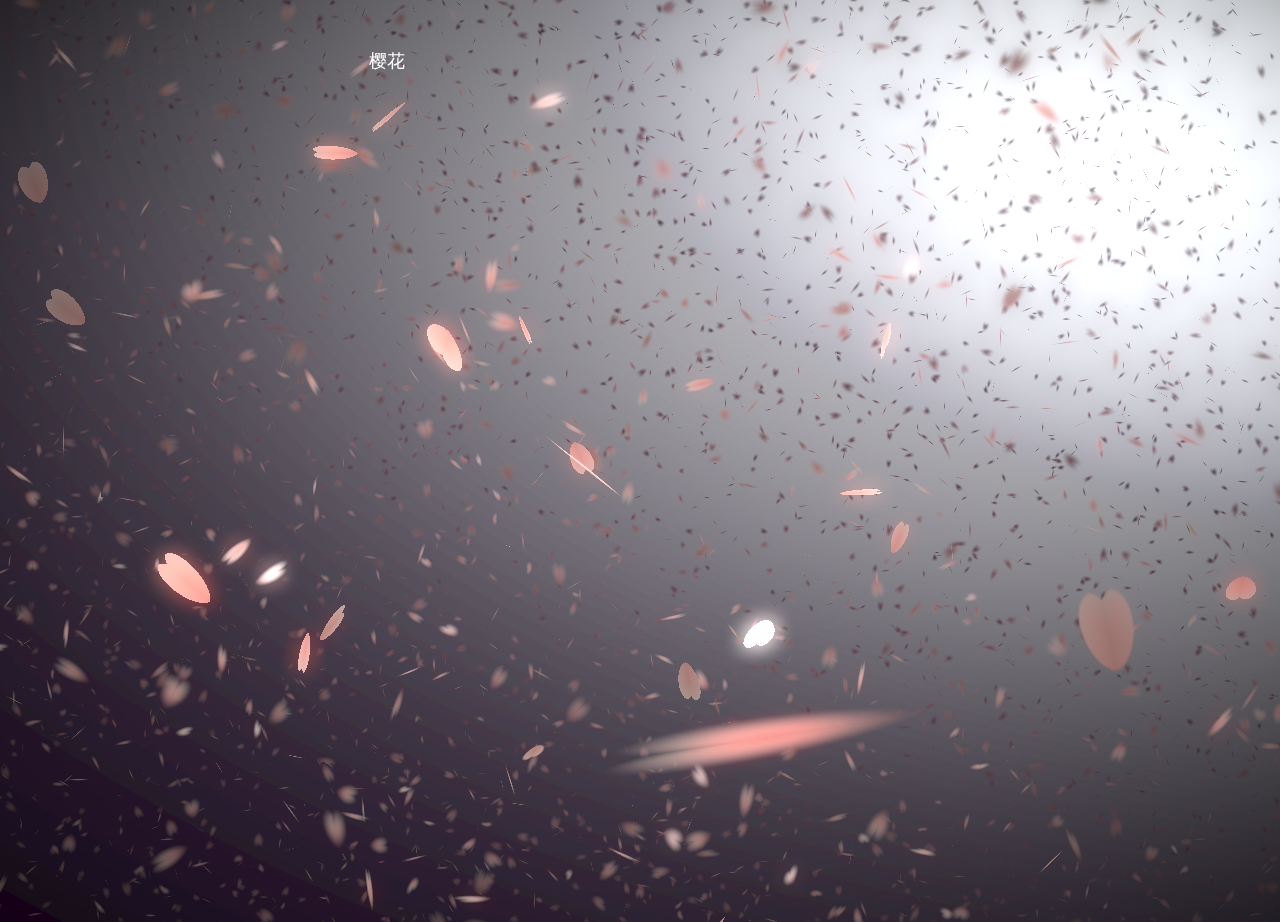
<file: 1.html>
<!DOCTYPE html>
<html>
<head>
<meta http-equiv="Content-Type" content="text/html; charset=utf-8" />
<title>Bee—动态樱花散落背景</title>
<meta name="description" content="Change OR Die" />
<link rel="shortcut icon" href="images/frontpage.ico">

<!-- <link rel="stylesheet" href="css/quantou.css"> -->
</head>

<body>

<style type="text/css">
*{margin:0;padding:0;}
body{overflow: hidden;}
#box{position: absolute;background: transparent;top: 0;left: 0;right: 0;}
#textPer{color:#fff;position: absolute;top: 3%;left: 15%;font-size: 1.15rem;}
#textDiv{display:none;}
</style>


<div id="box">
	<audio loop autoplay>
	  <source src="http://wl.baidu190.com/1455011239/fa7c87fbc09ee48f56a154d5b76a1236.mp3" type="audio/mpeg">
	  <!--<source src="http://sc.111ttt.com/up/mp3/95397/7EA1A364E5E90D02D483FB1F9969FAE1.mp3" type="audio/mpeg">-->
	</audio>
	 <!--<object height="0" width="0" data="http://www.baidu190.com/song/37751"></object>-->
	<pre id="textPer"></pre>

	<div id="textDiv">
		樱花樱花  我想你
		
		这样的早晨 睁开双眼 神灵在等我

				她悄悄地告诉我 我的生命 已经到了终点

		为什么，只有我一个人启程？

				声音没有传达到命运的涟漪

		最亲爱最重要的人啊

				你们会幸福吗？那是我最担心的

		如果我不在了

				请只在最初的夜里为我哭泣

				将我和你共同度过的岁月

				一边回忆  一边送我踏上旅程……

		能与你相遇我很幸福

				仰望早晨的天空  请保持你的微笑

				我一定会化作阳光

				守护着你们
	</div>
</div>
<script>

var index=0;
var word = document.getElementById("textDiv").innerHTML;
function type(){

	document.getElementById("textPer").innerText = word.substring(0,index++);

}
setInterval(type, 200);

window.onload=function(){
	var Width = document.body.clientWidth;//获取body宽度
	var Height = document.documentElement.clientHeight;//获取页面可见高度
	//alert(Width);
	//alert(Height);
	//下面两行最后的"px"必须加上
	document.getElementById("box").style.width = Width + "px";
	document.getElementById("box").style.height = Height + "px";
}
</script>


<canvas id="sakura"></canvas>


<!-- sakura shader -->
<script id="sakura_point_vsh" type="x-shader/x_vertex">
uniform mat4 uProjection;
uniform mat4 uModelview;
uniform vec3 uResolution;
uniform vec3 uOffset;
uniform vec3 uDOF;  //x:focus distance（焦点距离）, y:focus radius（聚焦半径）, z:max radius（最大半径）
uniform vec3 uFade; //x:start distance（开始位置）, y:half distance（中间位置）, z:near fade start（快要到结束位置的时候颜色渐退）

attribute vec3 aPosition;
attribute vec3 aEuler;
attribute vec2 aMisc; //x:size, y:fade

varying vec3 pposition;
varying float psize;
varying float palpha;
varying float pdist;

//varying mat3 rotMat;
varying vec3 normX;
varying vec3 normY;
varying vec3 normZ;
varying vec3 normal;

varying float diffuse;
varying float specular;
varying float rstop;
varying float distancefade;

void main(void) {
    // Projection is based on vertical angle //垂直投影
    vec4 pos = uModelview * vec4(aPosition + uOffset, 1.0);
    gl_Position = uProjection * pos;
    gl_PointSize = aMisc.x * uProjection[1][1] / -pos.z * uResolution.y * 0.5;

    pposition = pos.xyz;
    psize = aMisc.x;
    pdist = length(pos.xyz);
    palpha = smoothstep(0.0, 1.0, (pdist - 0.1) / uFade.z);

    vec3 elrsn = sin(aEuler);
    vec3 elrcs = cos(aEuler);
    mat3 rotx = mat3(
        1.0, 0.0, 0.0,
        0.0, elrcs.x, elrsn.x,
        0.0, -elrsn.x, elrcs.x
    );
    mat3 roty = mat3(
        elrcs.y, 0.0, -elrsn.y,
        0.0, 1.0, 0.0,
        elrsn.y, 0.0, elrcs.y
    );
    mat3 rotz = mat3(
        elrcs.z, elrsn.z, 0.0, 
        -elrsn.z, elrcs.z, 0.0,
        0.0, 0.0, 1.0
    );
    mat3 rotmat = rotx * roty * rotz;
    normal = rotmat[2];

    mat3 trrotm = mat3(
        rotmat[0][0], rotmat[1][0], rotmat[2][0],
        rotmat[0][1], rotmat[1][1], rotmat[2][1],
        rotmat[0][2], rotmat[1][2], rotmat[2][2]
    );
    normX = trrotm[0];
    normY = trrotm[1];
    normZ = trrotm[2];

    const vec3 lit = vec3(0.6917144638660746, 0.6917144638660746, -0.20751433915982237);

    float tmpdfs = dot(lit, normal);
    if(tmpdfs < 0.0) {
        normal = -normal;
        tmpdfs = dot(lit, normal);
    }
    diffuse = 0.4 + tmpdfs;

    vec3 eyev = normalize(-pos.xyz);
    if(dot(eyev, normal) > 0.0) {
        vec3 hv = normalize(eyev + lit);
        specular = pow(max(dot(hv, normal), 0.0), 20.0);
    }
    else {
        specular = 0.0;
    }

    rstop = clamp((abs(pdist - uDOF.x) - uDOF.y) / uDOF.z, 0.0, 1.0);
    rstop = pow(rstop, 0.5);
    //-0.69315 = ln(0.5)
    distancefade = min(1.0, exp((uFade.x - pdist) * 0.69315 / uFade.y));
}
</script>
<script id="sakura_point_fsh" type="x-shader/x_fragment">
#ifdef GL_ES
//precision mediump float;
precision highp float;
#endif

uniform vec3 uDOF;  //x:focus distance, y:focus radius, z:max radius
uniform vec3 uFade; //x:start distance, y:half distance, z:near fade start

const vec3 fadeCol = vec3(0.08, 0.03, 0.06);

varying vec3 pposition;
varying float psize;
varying float palpha;
varying float pdist;

//varying mat3 rotMat;
varying vec3 normX;
varying vec3 normY;
varying vec3 normZ;
varying vec3 normal;

varying float diffuse;
varying float specular;
varying float rstop;
varying float distancefade;

float ellipse(vec2 p, vec2 o, vec2 r) {
    vec2 lp = (p - o) / r;
    return length(lp) - 1.0;
}

void main(void) {
    vec3 p = vec3(gl_PointCoord - vec2(0.5, 0.5), 0.0) * 2.0;
    vec3 d = vec3(0.0, 0.0, -1.0);
    float nd = normZ.z; //dot(-normZ, d);
    if(abs(nd) < 0.0001) discard;

    float np = dot(normZ, p);
    vec3 tp = p + d * np / nd;
    vec2 coord = vec2(dot(normX, tp), dot(normY, tp));

    //angle = 15 degree
    const float flwrsn = 0.258819045102521;
    const float flwrcs = 0.965925826289068;
    mat2 flwrm = mat2(flwrcs, -flwrsn, flwrsn, flwrcs);
    vec2 flwrp = vec2(abs(coord.x), coord.y) * flwrm;

    float r;
    if(flwrp.x < 0.0) {
        r = ellipse(flwrp, vec2(0.065, 0.024) * 0.5, vec2(0.36, 0.96) * 0.5);
    }
    else {
        r = ellipse(flwrp, vec2(0.065, 0.024) * 0.5, vec2(0.58, 0.96) * 0.5);
    }

    if(r > rstop) discard;

    vec3 col = mix(vec3(1.0, 0.8, 0.75), vec3(1.0, 0.9, 0.87), r);
    float grady = mix(0.0, 1.0, pow(coord.y * 0.5 + 0.5, 0.35));
    col *= vec3(1.0, grady, grady);
    col *= mix(0.8, 1.0, pow(abs(coord.x), 0.3));
    col = col * diffuse + specular;

    col = mix(fadeCol, col, distancefade);

    float alpha = (rstop > 0.001)? (0.5 - r / (rstop * 2.0)) : 1.0;
    alpha = smoothstep(0.0, 1.0, alpha) * palpha;

    gl_FragColor = vec4(col * 0.5, alpha);
}
</script>
effects
<script id="fx_common_vsh" type="x-shader/x_vertex">
uniform vec3 uResolution;
attribute vec2 aPosition;

varying vec2 texCoord;
varying vec2 screenCoord;

void main(void) {
    gl_Position = vec4(aPosition, 0.0, 1.0);
    texCoord = aPosition.xy * 0.5 + vec2(0.5, 0.5);
    screenCoord = aPosition.xy * vec2(uResolution.z, 1.0);
}
</script>
<script id="bg_fsh" type="x-shader/x_fragment">
#ifdef GL_ES
//precision mediump float;
precision highp float;
#endif

uniform vec2 uTimes;

varying vec2 texCoord;
varying vec2 screenCoord;

void main(void) {
    vec3 col;
    float c;
    vec2 tmpv = texCoord * vec2(0.8, 1.0) - vec2(0.95, 1.0);
    c = exp(-pow(length(tmpv) * 1.8, 2.0));
    col = mix(vec3(0.02, 0.0, 0.03), vec3(0.96, 0.98, 1.0) * 1.5, c);
    gl_FragColor = vec4(col * 0.5, 1.0);
}
</script>
<script id="fx_brightbuf_fsh" type="x-shader/x_fragment">
#ifdef GL_ES
//precision mediump float;
precision highp float;
#endif
uniform sampler2D uSrc;
uniform vec2 uDelta;

varying vec2 texCoord;
varying vec2 screenCoord;

void main(void) {
    vec4 col = texture2D(uSrc, texCoord);
    gl_FragColor = vec4(col.rgb * 2.0 - vec3(0.5), 1.0);
}
</script>
<script id="fx_dirblur_r4_fsh" type="x-shader/x_fragment">
#ifdef GL_ES
//precision mediump float;
precision highp float;
#endif
uniform sampler2D uSrc;
uniform vec2 uDelta;
uniform vec4 uBlurDir; //dir(x, y), stride(z, w)

varying vec2 texCoord;
varying vec2 screenCoord;

void main(void) {
    vec4 col = texture2D(uSrc, texCoord);
    col = col + texture2D(uSrc, texCoord + uBlurDir.xy * uDelta);
    col = col + texture2D(uSrc, texCoord - uBlurDir.xy * uDelta);
    col = col + texture2D(uSrc, texCoord + (uBlurDir.xy + uBlurDir.zw) * uDelta);
    col = col + texture2D(uSrc, texCoord - (uBlurDir.xy + uBlurDir.zw) * uDelta);
    gl_FragColor = col / 5.0;
}
</script>
effect fragment shader template
<script id="fx_common_fsh" type="x-shader/x_fragment">
#ifdef GL_ES
//precision mediump float;
precision highp float;
#endif
uniform sampler2D uSrc;
uniform vec2 uDelta;

varying vec2 texCoord;
varying vec2 screenCoord;

void main(void) {
    gl_FragColor = texture2D(uSrc, texCoord);
}
</script>
post processing
<script id="pp_final_vsh" type="x-shader/x_vertex">
uniform vec3 uResolution;
attribute vec2 aPosition;
varying vec2 texCoord;
varying vec2 screenCoord;
void main(void) {
    gl_Position = vec4(aPosition, 0.0, 1.0);
    texCoord = aPosition.xy * 0.5 + vec2(0.5, 0.5);
    screenCoord = aPosition.xy * vec2(uResolution.z, 1.0);
}
</script>
<script id="pp_final_fsh" type="x-shader/x_fragment">
#ifdef GL_ES
//precision mediump float;
precision highp float;
#endif
uniform sampler2D uSrc;
uniform sampler2D uBloom;
uniform vec2 uDelta;
varying vec2 texCoord;
varying vec2 screenCoord;
void main(void) {
    vec4 srccol = texture2D(uSrc, texCoord) * 2.0;
    vec4 bloomcol = texture2D(uBloom, texCoord);
    vec4 col;
    col = srccol + bloomcol * (vec4(1.0) + srccol);
    col *= smoothstep(1.0, 0.0, pow(length((texCoord - vec2(0.5)) * 2.0), 1.2) * 0.5);
    col = pow(col, vec4(0.45454545454545)); //(1.0 / 2.2)

    gl_FragColor = vec4(col.rgb, 1.0);
    gl_FragColor.a = 1.0;
}
</script>
<script>
	// 通用公式

var Vector3 = {};
var Matrix44 = {};
Vector3.create = function(x, y, z) {
    return {'x':x, 'y':y, 'z':z};
};
Vector3.dot = function (v0, v1) {
    return v0.x * v1.x + v0.y * v1.y + v0.z * v1.z;
};
Vector3.cross = function (v, v0, v1) {
    v.x = v0.y * v1.z - v0.z * v1.y;
    v.y = v0.z * v1.x - v0.x * v1.z;
    v.z = v0.x * v1.y - v0.y * v1.x;
};
Vector3.normalize = function (v) {
    var l = v.x * v.x + v.y * v.y + v.z * v.z;
    if(l > 0.00001) {
        l = 1.0 / Math.sqrt(l);
        v.x *= l;
        v.y *= l;
        v.z *= l;
    }
};
Vector3.arrayForm = function(v) {
    if(v.array) {
        v.array[0] = v.x;
        v.array[1] = v.y;
        v.array[2] = v.z;
    }
    else {
        v.array = new Float32Array([v.x, v.y, v.z]);
    }
    return v.array;
};
Matrix44.createIdentity = function () {
    return new Float32Array([1.0, 0.0, 0.0, 0.0, 0.0, 1.0, 0.0, 0.0, 0.0, 0.0, 1.0, 0.0, 0.0, 0.0, 0.0, 1.0]);
};
Matrix44.loadProjection = function (m, aspect, vdeg, near, far) {
    var h = near * Math.tan(vdeg * Math.PI / 180.0 * 0.5) * 2.0;
    var w = h * aspect;
    
    m[0] = 2.0 * near / w;
    m[1] = 0.0;
    m[2] = 0.0;
    m[3] = 0.0;
    
    m[4] = 0.0;
    m[5] = 2.0 * near / h;
    m[6] = 0.0;
    m[7] = 0.0;
    
    m[8] = 0.0;
    m[9] = 0.0;
    m[10] = -(far + near) / (far - near);
    m[11] = -1.0;
    
    m[12] = 0.0;
    m[13] = 0.0;
    m[14] = -2.0 * far * near / (far - near);
    m[15] = 0.0;
};
Matrix44.loadLookAt = function (m, vpos, vlook, vup) {
    var frontv = Vector3.create(vpos.x - vlook.x, vpos.y - vlook.y, vpos.z - vlook.z);
    Vector3.normalize(frontv);
    var sidev = Vector3.create(1.0, 0.0, 0.0);
    Vector3.cross(sidev, vup, frontv);
    Vector3.normalize(sidev);
    var topv = Vector3.create(1.0, 0.0, 0.0);
    Vector3.cross(topv, frontv, sidev);
    Vector3.normalize(topv);
    
    m[0] = sidev.x;
    m[1] = topv.x;
    m[2] = frontv.x;
    m[3] = 0.0;
    
    m[4] = sidev.y;
    m[5] = topv.y;
    m[6] = frontv.y;
    m[7] = 0.0;
    
    m[8] = sidev.z;
    m[9] = topv.z;
    m[10] = frontv.z;
    m[11] = 0.0;
    
    m[12] = -(vpos.x * m[0] + vpos.y * m[4] + vpos.z * m[8]);
    m[13] = -(vpos.x * m[1] + vpos.y * m[5] + vpos.z * m[9]);
    m[14] = -(vpos.x * m[2] + vpos.y * m[6] + vpos.z * m[10]);
    m[15] = 1.0;
};

//
var timeInfo = {
    'start':0, 'prev':0, // Date
    'delta':0, 'elapsed':0 // Number(sec)
};

//
var gl;
var renderSpec = {
    'width':0,
    'height':0,
    'aspect':1,
    'array':new Float32Array(3),
    'halfWidth':0,
    'halfHeight':0,
    'halfArray':new Float32Array(3)
    // and some render targets. see setViewport()
};
renderSpec.setSize = function(w, h) {
    renderSpec.width = w;
    renderSpec.height = h;
    renderSpec.aspect = renderSpec.width / renderSpec.height;
    renderSpec.array[0] = renderSpec.width;
    renderSpec.array[1] = renderSpec.height;
    renderSpec.array[2] = renderSpec.aspect;
    
    renderSpec.halfWidth = Math.floor(w / 2);
    renderSpec.halfHeight = Math.floor(h / 2);
    renderSpec.halfArray[0] = renderSpec.halfWidth;
    renderSpec.halfArray[1] = renderSpec.halfHeight;
    renderSpec.halfArray[2] = renderSpec.halfWidth / renderSpec.halfHeight;
};

function deleteRenderTarget(rt) {
    gl.deleteFramebuffer(rt.frameBuffer);
    gl.deleteRenderbuffer(rt.renderBuffer);
    gl.deleteTexture(rt.texture);
}

function createRenderTarget(w, h) {
    var ret = {
        'width':w,
        'height':h,
        'sizeArray':new Float32Array([w, h, w / h]),
        'dtxArray':new Float32Array([1.0 / w, 1.0 / h])
    };
    ret.frameBuffer = gl.createFramebuffer();
    ret.renderBuffer = gl.createRenderbuffer();
    ret.texture = gl.createTexture();
    
    gl.bindTexture(gl.TEXTURE_2D, ret.texture);
    gl.texImage2D(gl.TEXTURE_2D, 0, gl.RGBA, w, h, 0, gl.RGBA, gl.UNSIGNED_BYTE, null);
    gl.texParameteri(gl.TEXTURE_2D, gl.TEXTURE_WRAP_S, gl.CLAMP_TO_EDGE);
    gl.texParameteri(gl.TEXTURE_2D, gl.TEXTURE_WRAP_T, gl.CLAMP_TO_EDGE);
    gl.texParameteri(gl.TEXTURE_2D, gl.TEXTURE_MAG_FILTER, gl.LINEAR);
    gl.texParameteri(gl.TEXTURE_2D, gl.TEXTURE_MIN_FILTER, gl.LINEAR);
    
    gl.bindFramebuffer(gl.FRAMEBUFFER, ret.frameBuffer);
    gl.framebufferTexture2D(gl.FRAMEBUFFER, gl.COLOR_ATTACHMENT0, gl.TEXTURE_2D, ret.texture, 0);
    
    gl.bindRenderbuffer(gl.RENDERBUFFER, ret.renderBuffer);
    gl.renderbufferStorage(gl.RENDERBUFFER, gl.DEPTH_COMPONENT16, w, h);
    gl.framebufferRenderbuffer(gl.FRAMEBUFFER, gl.DEPTH_ATTACHMENT, gl.RENDERBUFFER, ret.renderBuffer);
    
    gl.bindTexture(gl.TEXTURE_2D, null);
    gl.bindRenderbuffer(gl.RENDERBUFFER, null);
    gl.bindFramebuffer(gl.FRAMEBUFFER, null);
    
    return ret;
}

function compileShader(shtype, shsrc) {
	var retsh = gl.createShader(shtype);
	
	gl.shaderSource(retsh, shsrc);
	gl.compileShader(retsh);
	
	if(!gl.getShaderParameter(retsh, gl.COMPILE_STATUS)) {
		var errlog = gl.getShaderInfoLog(retsh);
		gl.deleteShader(retsh);
		console.error(errlog);
		return null;
	}
	return retsh;
}

function createShader(vtxsrc, frgsrc, uniformlist, attrlist) {
    var vsh = compileShader(gl.VERTEX_SHADER, vtxsrc);
    var fsh = compileShader(gl.FRAGMENT_SHADER, frgsrc);
    
    if(vsh == null || fsh == null) {
        return null;
    }
    
    var prog = gl.createProgram();
    gl.attachShader(prog, vsh);
    gl.attachShader(prog, fsh);
    
    gl.deleteShader(vsh);
    gl.deleteShader(fsh);
    
    gl.linkProgram(prog);
    if (!gl.getProgramParameter(prog, gl.LINK_STATUS)) {
        var errlog = gl.getProgramInfoLog(prog);
        console.error(errlog);
        return null;
    }
    
    if(uniformlist) {
        prog.uniforms = {};
        for(var i = 0; i < uniformlist.length; i++) {
            prog.uniforms[uniformlist[i]] = gl.getUniformLocation(prog, uniformlist[i]);
        }
    }
    
    if(attrlist) {
        prog.attributes = {};
        for(var i = 0; i < attrlist.length; i++) {
            var attr = attrlist[i];
            prog.attributes[attr] = gl.getAttribLocation(prog, attr);
        }
    }
    
    return prog;
}

function useShader(prog) {
    gl.useProgram(prog);
    for(var attr in prog.attributes) {
        gl.enableVertexAttribArray(prog.attributes[attr]);;
    }
}

function unuseShader(prog) {
    for(var attr in prog.attributes) {
        gl.disableVertexAttribArray(prog.attributes[attr]);;
    }
    gl.useProgram(null);
}

/////
var projection = {
    'angle':60,
    'nearfar':new Float32Array([0.1, 100.0]),
    'matrix':Matrix44.createIdentity()
};
var camera = {
    'position':Vector3.create(0, 0, 100),
    'lookat':Vector3.create(0, 0, 0),
    'up':Vector3.create(0, 1, 0),
    'dof':Vector3.create(10.0, 4.0, 8.0),
    'matrix':Matrix44.createIdentity()
};

var pointFlower = {};
var meshFlower = {};
var sceneStandBy = false;

var BlossomParticle = function () {
    this.velocity = new Array(3);
    this.rotation = new Array(3);
    this.position = new Array(3);
    this.euler = new Array(3);
    this.size = 1.0;
    this.alpha = 1.0;
    this.zkey = 0.0;
};

BlossomParticle.prototype.setVelocity = function (vx, vy, vz) {
    this.velocity[0] = vx;
    this.velocity[1] = vy;
    this.velocity[2] = vz;
};

BlossomParticle.prototype.setRotation = function (rx, ry, rz) {
    this.rotation[0] = rx;
    this.rotation[1] = ry;
    this.rotation[2] = rz;
};

BlossomParticle.prototype.setPosition = function (nx, ny, nz) {
    this.position[0] = nx;
    this.position[1] = ny;
    this.position[2] = nz;
};

BlossomParticle.prototype.setEulerAngles = function (rx, ry, rz) {
    this.euler[0] = rx;
    this.euler[1] = ry;
    this.euler[2] = rz;
};

BlossomParticle.prototype.setSize = function (s) {
    this.size = s;
};

BlossomParticle.prototype.update = function (dt, et) {
    this.position[0] += this.velocity[0] * dt;
    this.position[1] += this.velocity[1] * dt;
    this.position[2] += this.velocity[2] * dt;
    
    this.euler[0] += this.rotation[0] * dt;
    this.euler[1] += this.rotation[1] * dt;
    this.euler[2] += this.rotation[2] * dt;
};

function createPointFlowers() {
    // get point sizes（得到point的大小）
    var prm = gl.getParameter(gl.ALIASED_POINT_SIZE_RANGE);
    renderSpec.pointSize = {'min':prm[0], 'max':prm[1]};
    
    var vtxsrc = document.getElementById("sakura_point_vsh").textContent;
    var frgsrc = document.getElementById("sakura_point_fsh").textContent;
    
    pointFlower.program = createShader(
        vtxsrc, frgsrc,
        ['uProjection', 'uModelview', 'uResolution', 'uOffset', 'uDOF', 'uFade'],
        ['aPosition', 'aEuler', 'aMisc']
    );
    
    useShader(pointFlower.program);
    pointFlower.offset = new Float32Array([0.0, 0.0, 0.0]);
    pointFlower.fader = Vector3.create(0.0, 10.0, 0.0);
    
    // paramerters: velocity[3], rotate[3]
    pointFlower.numFlowers = 1600;
    pointFlower.particles = new Array(pointFlower.numFlowers);
    // vertex attributes {position[3], euler_xyz[3], size[1]}
    pointFlower.dataArray = new Float32Array(pointFlower.numFlowers * (3 + 3 + 2));
    pointFlower.positionArrayOffset = 0;
    pointFlower.eulerArrayOffset = pointFlower.numFlowers * 3;
    pointFlower.miscArrayOffset = pointFlower.numFlowers * 6;
    
    pointFlower.buffer = gl.createBuffer();
    gl.bindBuffer(gl.ARRAY_BUFFER, pointFlower.buffer);
    gl.bufferData(gl.ARRAY_BUFFER, pointFlower.dataArray, gl.DYNAMIC_DRAW);
    gl.bindBuffer(gl.ARRAY_BUFFER, null);
    
    unuseShader(pointFlower.program);
    
    for(var i = 0; i < pointFlower.numFlowers; i++) {
        pointFlower.particles[i] = new BlossomParticle();
    }
}

function initPointFlowers() {
    //area（飘落区域）
    pointFlower.area = Vector3.create(20.0, 20.0, 20.0);
    pointFlower.area.x = pointFlower.area.y * renderSpec.aspect;
    
    pointFlower.fader.x = 10.0; //env fade start 开始消退
    pointFlower.fader.y = pointFlower.area.z; //env fade half 消失一半
    pointFlower.fader.z = 0.1;  //near fade start 
    
    //particles 小碎片
    var PI2 = Math.PI * 2.0;
    var tmpv3 = Vector3.create(0, 0, 0);
    var tmpv = 0;
    var symmetryrand = function() {return (Math.random() * 2.0 - 1.0);};
    for(var i = 0; i < pointFlower.numFlowers; i++) {
        var tmpprtcl = pointFlower.particles[i];
        
        //velocity
        tmpv3.x = symmetryrand() * 0.3 + 0.8;
        tmpv3.y = symmetryrand() * 0.2 - 1.0;
        tmpv3.z = symmetryrand() * 0.3 + 0.5;
        Vector3.normalize(tmpv3);
        tmpv = 2.0 + Math.random() * 1.0;
        tmpprtcl.setVelocity(tmpv3.x * tmpv, tmpv3.y * tmpv, tmpv3.z * tmpv);
        
        //rotation
        tmpprtcl.setRotation(
            symmetryrand() * PI2 * 0.5,
            symmetryrand() * PI2 * 0.5,
            symmetryrand() * PI2 * 0.5
        );
        
        //position
        tmpprtcl.setPosition(
            symmetryrand() * pointFlower.area.x,
            symmetryrand() * pointFlower.area.y,
            symmetryrand() * pointFlower.area.z
        );
        
        //euler
        tmpprtcl.setEulerAngles(
            Math.random() * Math.PI * 2.0,
            Math.random() * Math.PI * 2.0,
            Math.random() * Math.PI * 2.0
        );
        
        //size
        tmpprtcl.setSize(0.9 + Math.random() * 0.1);
    }
}

function renderPointFlowers() {
    //update
    var PI2 = Math.PI * 2.0;
    var limit = [pointFlower.area.x, pointFlower.area.y, pointFlower.area.z];
    var repeatPos = function (prt, cmp, limit) {
        if(Math.abs(prt.position[cmp]) - prt.size * 0.5 > limit) {
            //out of area
            if(prt.position[cmp] > 0) {
                prt.position[cmp] -= limit * 2.0;
            }
            else {
                prt.position[cmp] += limit * 2.0;
            }
        }
    };
    var repeatEuler = function (prt, cmp) {
        prt.euler[cmp] = prt.euler[cmp] % PI2;
        if(prt.euler[cmp] < 0.0) {
            prt.euler[cmp] += PI2;
        }
    };
    
    for(var i = 0; i < pointFlower.numFlowers; i++) {
        var prtcl = pointFlower.particles[i];
        prtcl.update(timeInfo.delta, timeInfo.elapsed);
        repeatPos(prtcl, 0, pointFlower.area.x);
        repeatPos(prtcl, 1, pointFlower.area.y);
        repeatPos(prtcl, 2, pointFlower.area.z);
        repeatEuler(prtcl, 0);
        repeatEuler(prtcl, 1);
        repeatEuler(prtcl, 2);
        
        prtcl.alpha = 1.0;//(pointFlower.area.z - prtcl.position[2]) * 0.5;
        
        prtcl.zkey = (camera.matrix[2] * prtcl.position[0]
                    + camera.matrix[6] * prtcl.position[1]
                    + camera.matrix[10] * prtcl.position[2]
                    + camera.matrix[14]);
    }
    
    // sort
    pointFlower.particles.sort(function(p0, p1){return p0.zkey - p1.zkey;});
    
    // update data
    var ipos = pointFlower.positionArrayOffset;
    var ieuler = pointFlower.eulerArrayOffset;
    var imisc = pointFlower.miscArrayOffset;
    for(var i = 0; i < pointFlower.numFlowers; i++) {
        var prtcl = pointFlower.particles[i];
        pointFlower.dataArray[ipos] = prtcl.position[0];
        pointFlower.dataArray[ipos + 1] = prtcl.position[1];
        pointFlower.dataArray[ipos + 2] = prtcl.position[2];
        ipos += 3;
        pointFlower.dataArray[ieuler] = prtcl.euler[0];
        pointFlower.dataArray[ieuler + 1] = prtcl.euler[1];
        pointFlower.dataArray[ieuler + 2] = prtcl.euler[2];
        ieuler += 3;
        pointFlower.dataArray[imisc] = prtcl.size;
        pointFlower.dataArray[imisc + 1] = prtcl.alpha;
        imisc += 2;
    }
    
    //draw
    gl.enable(gl.BLEND);
    //gl.disable(gl.DEPTH_TEST);
    gl.blendFunc(gl.SRC_ALPHA, gl.ONE_MINUS_SRC_ALPHA);
    
    var prog = pointFlower.program;
    useShader(prog);
    
    gl.uniformMatrix4fv(prog.uniforms.uProjection, false, projection.matrix);
    gl.uniformMatrix4fv(prog.uniforms.uModelview, false, camera.matrix);
    gl.uniform3fv(prog.uniforms.uResolution, renderSpec.array);
    gl.uniform3fv(prog.uniforms.uDOF, Vector3.arrayForm(camera.dof));
    gl.uniform3fv(prog.uniforms.uFade, Vector3.arrayForm(pointFlower.fader));
    
    gl.bindBuffer(gl.ARRAY_BUFFER, pointFlower.buffer);
    gl.bufferData(gl.ARRAY_BUFFER, pointFlower.dataArray, gl.DYNAMIC_DRAW);
    
    gl.vertexAttribPointer(prog.attributes.aPosition, 3, gl.FLOAT, false, 0, pointFlower.positionArrayOffset * Float32Array.BYTES_PER_ELEMENT);
    gl.vertexAttribPointer(prog.attributes.aEuler, 3, gl.FLOAT, false, 0, pointFlower.eulerArrayOffset * Float32Array.BYTES_PER_ELEMENT);
    gl.vertexAttribPointer(prog.attributes.aMisc, 2, gl.FLOAT, false, 0, pointFlower.miscArrayOffset * Float32Array.BYTES_PER_ELEMENT);
    
    // doubler
    for(var i = 1; i < 2; i++) {
        var zpos = i * -2.0;
        pointFlower.offset[0] = pointFlower.area.x * -1.0;
        pointFlower.offset[1] = pointFlower.area.y * -1.0;
        pointFlower.offset[2] = pointFlower.area.z * zpos;
        gl.uniform3fv(prog.uniforms.uOffset, pointFlower.offset);
        gl.drawArrays(gl.POINT, 0, pointFlower.numFlowers);
        
        pointFlower.offset[0] = pointFlower.area.x * -1.0;
        pointFlower.offset[1] = pointFlower.area.y *  1.0;
        pointFlower.offset[2] = pointFlower.area.z * zpos;
        gl.uniform3fv(prog.uniforms.uOffset, pointFlower.offset);
        gl.drawArrays(gl.POINT, 0, pointFlower.numFlowers);
        
        pointFlower.offset[0] = pointFlower.area.x *  1.0;
        pointFlower.offset[1] = pointFlower.area.y * -1.0;
        pointFlower.offset[2] = pointFlower.area.z * zpos;
        gl.uniform3fv(prog.uniforms.uOffset, pointFlower.offset);
        gl.drawArrays(gl.POINT, 0, pointFlower.numFlowers);
        
        pointFlower.offset[0] = pointFlower.area.x *  1.0;
        pointFlower.offset[1] = pointFlower.area.y *  1.0;
        pointFlower.offset[2] = pointFlower.area.z * zpos;
        gl.uniform3fv(prog.uniforms.uOffset, pointFlower.offset);
        gl.drawArrays(gl.POINT, 0, pointFlower.numFlowers);
    }
    
    //main
    pointFlower.offset[0] = 0.0;
    pointFlower.offset[1] = 0.0;
    pointFlower.offset[2] = 0.0;
    gl.uniform3fv(prog.uniforms.uOffset, pointFlower.offset);
    gl.drawArrays(gl.POINT, 0, pointFlower.numFlowers);
    
    gl.bindBuffer(gl.ARRAY_BUFFER, null);
    unuseShader(prog);
    
    gl.enable(gl.DEPTH_TEST);
    gl.disable(gl.BLEND);
}

// effects
//common util
function createEffectProgram(vtxsrc, frgsrc, exunifs, exattrs) {
    var ret = {};
    var unifs = ['uResolution', 'uSrc', 'uDelta'];
    if(exunifs) {
        unifs = unifs.concat(exunifs);
    }
    var attrs = ['aPosition'];
    if(exattrs) {
        attrs = attrs.concat(exattrs);
    }
    
    ret.program = createShader(vtxsrc, frgsrc, unifs, attrs);
    useShader(ret.program);
    
    ret.dataArray = new Float32Array([
        -1.0, -1.0,
         1.0, -1.0,
        -1.0,  1.0,
         1.0,  1.0
    ]);
    ret.buffer = gl.createBuffer();
    gl.bindBuffer(gl.ARRAY_BUFFER, ret.buffer);
    gl.bufferData(gl.ARRAY_BUFFER, ret.dataArray, gl.STATIC_DRAW);
    
    gl.bindBuffer(gl.ARRAY_BUFFER, null);
    unuseShader(ret.program);
    
    return ret;
}

// basic usage
// useEffect(prog, srctex({'texture':texid, 'dtxArray':(f32)[dtx, dty]})); //basic initialize
// gl.uniform**(...); //additional uniforms
// drawEffect()
// unuseEffect(prog)
// TEXTURE0 makes src
function useEffect(fxobj, srctex) {
    var prog = fxobj.program;
    useShader(prog);
    gl.uniform3fv(prog.uniforms.uResolution, renderSpec.array);
    
    if(srctex != null) {
        gl.uniform2fv(prog.uniforms.uDelta, srctex.dtxArray);
        gl.uniform1i(prog.uniforms.uSrc, 0);
        
        gl.activeTexture(gl.TEXTURE0);
        gl.bindTexture(gl.TEXTURE_2D, srctex.texture);
    }
}
function drawEffect(fxobj) {
    gl.bindBuffer(gl.ARRAY_BUFFER, fxobj.buffer);
    gl.vertexAttribPointer(fxobj.program.attributes.aPosition, 2, gl.FLOAT, false, 0, 0);
    gl.drawArrays(gl.TRIANGLE_STRIP, 0, 4);
}
function unuseEffect(fxobj) {
    unuseShader(fxobj.program);
}

var effectLib = {};
function createEffectLib() {
    
    var vtxsrc, frgsrc;
    //common
    var cmnvtxsrc = document.getElementById("fx_common_vsh").textContent;
    
    //background
    frgsrc = document.getElementById("bg_fsh").textContent;
    effectLib.sceneBg = createEffectProgram(cmnvtxsrc, frgsrc, ['uTimes'], null);
    
    // make brightpixels buffer
    frgsrc = document.getElementById("fx_brightbuf_fsh").textContent;
    effectLib.mkBrightBuf = createEffectProgram(cmnvtxsrc, frgsrc, null, null);
    
    // direction blur
    frgsrc = document.getElementById("fx_dirblur_r4_fsh").textContent;
    effectLib.dirBlur = createEffectProgram(cmnvtxsrc, frgsrc, ['uBlurDir'], null);
    
    //final composite
    vtxsrc = document.getElementById("pp_final_vsh").textContent;
    frgsrc = document.getElementById("pp_final_fsh").textContent;
    effectLib.finalComp = createEffectProgram(vtxsrc, frgsrc, ['uBloom'], null);
}

// background
function createBackground() {
    //console.log("create background");
}
function initBackground() {
    //console.log("init background");
}
function renderBackground() {
    gl.disable(gl.DEPTH_TEST);
    
    useEffect(effectLib.sceneBg, null);
    gl.uniform2f(effectLib.sceneBg.program.uniforms.uTimes, timeInfo.elapsed, timeInfo.delta);
    drawEffect(effectLib.sceneBg);
    unuseEffect(effectLib.sceneBg);
    
    gl.enable(gl.DEPTH_TEST);
}

// post process
var postProcess = {};
function createPostProcess() {
    //console.log("create post process");
}
function initPostProcess() {
    //console.log("init post process");
}

function renderPostProcess() {
    gl.enable(gl.TEXTURE_2D);
    gl.disable(gl.DEPTH_TEST);
    var bindRT = function (rt, isclear) {
        gl.bindFramebuffer(gl.FRAMEBUFFER, rt.frameBuffer);
        gl.viewport(0, 0, rt.width, rt.height);
        if(isclear) {
            gl.clearColor(0, 0, 0, 0);
            gl.clear(gl.COLOR_BUFFER_BIT | gl.DEPTH_BUFFER_BIT);
        }
    };
    
    //make bright buff
    bindRT(renderSpec.wHalfRT0, true);
    useEffect(effectLib.mkBrightBuf, renderSpec.mainRT);
    drawEffect(effectLib.mkBrightBuf);
    unuseEffect(effectLib.mkBrightBuf);
    
    // make bloom
    for(var i = 0; i < 2; i++) {
        var p = 1.5 + 1 * i;
        var s = 2.0 + 1 * i;
        bindRT(renderSpec.wHalfRT1, true);
        useEffect(effectLib.dirBlur, renderSpec.wHalfRT0);
        gl.uniform4f(effectLib.dirBlur.program.uniforms.uBlurDir, p, 0.0, s, 0.0);
        drawEffect(effectLib.dirBlur);
        unuseEffect(effectLib.dirBlur);
        
        bindRT(renderSpec.wHalfRT0, true);
        useEffect(effectLib.dirBlur, renderSpec.wHalfRT1);
        gl.uniform4f(effectLib.dirBlur.program.uniforms.uBlurDir, 0.0, p, 0.0, s);
        drawEffect(effectLib.dirBlur);
        unuseEffect(effectLib.dirBlur);
    }
    
    //display
    gl.bindFramebuffer(gl.FRAMEBUFFER, null);
    gl.viewport(0, 0, renderSpec.width, renderSpec.height);
    gl.clear(gl.COLOR_BUFFER_BIT | gl.DEPTH_BUFFER_BIT);
    
    useEffect(effectLib.finalComp, renderSpec.mainRT);
    gl.uniform1i(effectLib.finalComp.program.uniforms.uBloom, 1);
    gl.activeTexture(gl.TEXTURE1);
    gl.bindTexture(gl.TEXTURE_2D, renderSpec.wHalfRT0.texture);
    drawEffect(effectLib.finalComp);
    unuseEffect(effectLib.finalComp);
    
    gl.enable(gl.DEPTH_TEST);
}

/////
var SceneEnv = {};
function createScene() {
    createEffectLib();
    createBackground();
    createPointFlowers();
    createPostProcess();
    sceneStandBy = true;
}

function initScene() {
    initBackground();
    initPointFlowers();
    initPostProcess();
    
    //camera.position.z = 17.320508;
    camera.position.z = pointFlower.area.z + projection.nearfar[0];
    projection.angle = Math.atan2(pointFlower.area.y, camera.position.z + pointFlower.area.z) * 180.0 / Math.PI * 2.0;
    Matrix44.loadProjection(projection.matrix, renderSpec.aspect, projection.angle, projection.nearfar[0], projection.nearfar[1]);
}

function renderScene() {
    //draw
    Matrix44.loadLookAt(camera.matrix, camera.position, camera.lookat, camera.up);
    
    gl.enable(gl.DEPTH_TEST);
    
    //gl.bindFramebuffer(gl.FRAMEBUFFER, null);
    gl.bindFramebuffer(gl.FRAMEBUFFER, renderSpec.mainRT.frameBuffer);
    gl.viewport(0, 0, renderSpec.mainRT.width, renderSpec.mainRT.height);
    gl.clearColor(0.005, 0, 0.05, 0);
    gl.clear(gl.COLOR_BUFFER_BIT | gl.DEPTH_BUFFER_BIT);
    
    renderBackground();
    renderPointFlowers();
    renderPostProcess();
}

/////
function onResize(e) {
    makeCanvasFullScreen(document.getElementById("sakura"));
    setViewports();
    if(sceneStandBy) {
        initScene();
    }
}

function setViewports() {
    renderSpec.setSize(gl.canvas.width, gl.canvas.height);
    
    gl.clearColor(0.2, 0.2, 0.5, 1.0);
    gl.viewport(0, 0, renderSpec.width, renderSpec.height);
    
    var rtfunc = function (rtname, rtw, rth) {
        var rt = renderSpec[rtname];
        if(rt) deleteRenderTarget(rt);
        renderSpec[rtname] = createRenderTarget(rtw, rth);
    };
    rtfunc('mainRT', renderSpec.width, renderSpec.height);
    rtfunc('wFullRT0', renderSpec.width, renderSpec.height);
    rtfunc('wFullRT1', renderSpec.width, renderSpec.height);
    rtfunc('wHalfRT0', renderSpec.halfWidth, renderSpec.halfHeight);
    rtfunc('wHalfRT1', renderSpec.halfWidth, renderSpec.halfHeight);
}

function render() {
    renderScene();
}

var animating = true;
function toggleAnimation(elm) {
    animating ^= true;
    if(animating) animate();
    if(elm) {
        elm.innerHTML = animating? "Stop":"Start";
    }
}

function stepAnimation() {
    if(!animating) animate();
}

function animate() {
    var curdate = new Date();
    timeInfo.elapsed = (curdate - timeInfo.start) / 1000.0;
    timeInfo.delta = (curdate - timeInfo.prev) / 1000.0;
    timeInfo.prev = curdate;
    
    if(animating) requestAnimationFrame(animate);
    render();
}

function makeCanvasFullScreen(canvas) {
    var b = document.body;
	var d = document.documentElement;
	fullw = Math.max(b.clientWidth , b.scrollWidth, d.scrollWidth, d.clientWidth);
	fullh = Math.max(b.clientHeight , b.scrollHeight, d.scrollHeight, d.clientHeight);
	canvas.width = fullw;
	canvas.height = fullh;
}

window.addEventListener('load', function(e) {
    var canvas = document.getElementById("sakura");
    try {
        makeCanvasFullScreen(canvas);
        gl = canvas.getContext('experimental-webgl');
    } catch(e) {
        alert("WebGL not supported." + e);
        console.error(e);
        return;
    }
    
    window.addEventListener('resize', onResize);
    
    setViewports();
    createScene();
    initScene();
    
    timeInfo.start = new Date();
    timeInfo.prev = timeInfo.start;
    animate();
});

//set window.requestAnimationFrame
(function (w, r) {
    w['r'+r] = w['r'+r] || w['webkitR'+r] || w['mozR'+r] || w['msR'+r] || w['oR'+r] || function(c){ w.setTimeout(c, 1000 / 60); };
})(window, 'equestAnimationFrame');

</script>

  <!--<script src="../javascript/index1.js"></script>-->

</body>

</html>
</file>
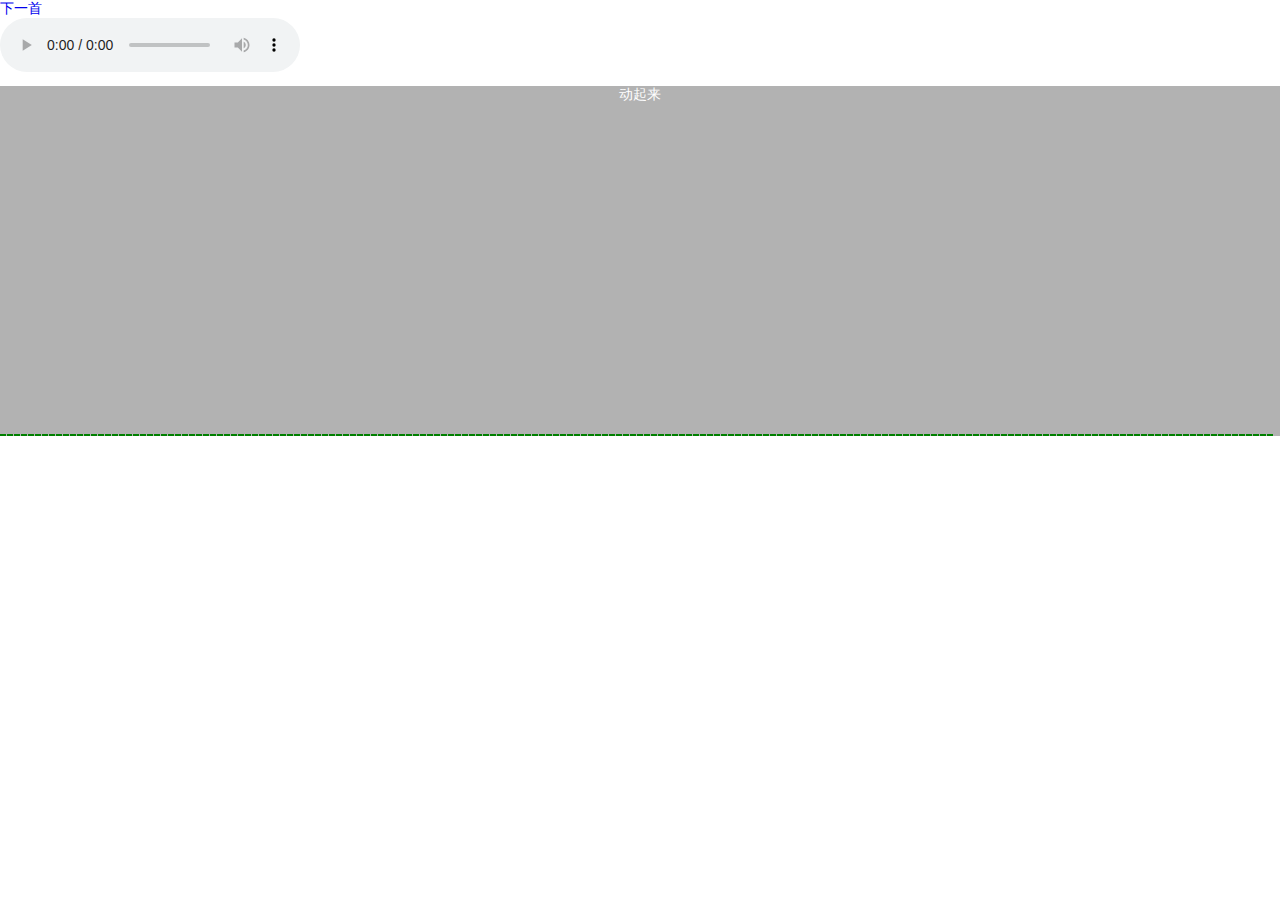
<file: 3.html>
<!doctype html>
<html lang="en">
 <head>
  <meta charset="UTF-8">
  <meta name="Generator" content="EditPlus®">
  <meta name="Author" content="">
  <meta name="Keywords" content="">
  <meta name="Description" content="">
  <title>Document</title>
  <style>
	*{padding:0;margin:0}
	body{font-size:14px;font-family:"微软雅黑"}
	a{text-decoration:none;}
	ul li{list-style:none}

	#box{width:100%;margin:10px auto;height:350px;
		background-image:url("http://demo.cssmoban.com/cssthemes2/cctp_37_pixel/css/images/slide-1.jpg");
		background-size:cover;
		background-repeat:repeat-x;
		position:relative;
		
	}
	
	#box .overlay{
		position:absolute;
		top:0;
		left:0;
		right:0;
		bottom:0;
		background:rgba(0,0,0,0.3);
		transform:scale(1);
		transition:all 1s ease;
		color:#fff;
		text-align:center;
	}

	#box:hover .overlay{
		background:rgba(0,0,0,0.8);
		transform:scale(0.5);
	}
		

	#musicbox span{width:6px;background:green;height:2px;display:inline-block;
		position:absolute;
		bottom:0;
		left:0;
		z-index:3

	}

  </style>
 </head>
 <body>
	
	
	<a href="javascript:void(0);" onclick="playNext('http://www.soge8.com/1430902886/77e6fed255c903a41ad1c0eca64da038.mp3');">下一首</a>
	<div id="audiobox"></div>	
	<div id="box">
		<div class="overlay">动起来</div>
		<div id="musicbox"></div>
	</div>

	<script>
		window.onload = function(){
			//音乐播放器
			playNext("http://www.soge8.com/1430902886/77e6fed255c903a41ad1c0eca64da038.mp3");
		};

		var KeKeMusic = {
			mark:false,
			init:function(){
				//1:音频上下文===html5+ajax+audioContext   html5+audio+audioContext  
				window.AudioContext = window.webkitAudioContext || window.AudioContext || window.mozAudioContext || window.msAudioContext;
				/*动画执行的兼容写法*/
				window.requestAnimationFrame = window.webkitRequestAnimationFrame || window.requestAnimationFrame || window.mozRequestAnimationFrame || window.msRequestAnimationFrame;
				//2:初始化音轨对象
				var audioContext = new window.AudioContext();
				return audioContext;
			},
			parse:function(audioContext,audioDom,callback){
				try{
					//拿到播放器去解析你音乐文件
					var audioBufferSouceNode = audioContext.createMediaElementSource(audioDom);
					//创建解析对象
					var analyser = audioContext.createAnalyser();
					//将source与分析器连接
					audioBufferSouceNode.connect(analyser); 
					//将分析器与destination连接，这样才能形成到达扬声器的通路
					analyser.connect(audioContext.destination);
					KeKeMusic.data(analyser,callback);
				}catch(e){
					
				}
			},
			data:function(analyser,callback){
				if(KeKeMusic.mark){
					var array = new Uint8Array(analyser.frequencyBinCount);
					analyser.getByteFrequencyData(array);
					if(callback)callback(array);
					requestAnimationFrame(function(){
	   				 	KeKeMusic.data(analyser,callback);
	   				});
				}
			}
		};
	
		function initBar(){
			//每个元素的宽度
			var mw = 7;
			//盒子的宽度
			var boxDom = document.getElementById("musicbox");
			var bwidth =  boxDom.offsetWidth;
			var cells = Math.floor(bwidth / mw);
			var arr = [];
			for(var i=0;i<cells;i++){
				var spanDom = document.createElement("span");
				spanDom.style.left = (i * mw) +"px";
				arr.push(spanDom);
				boxDom.appendChild(spanDom);
			};

			return arr;
		};
		
		function playNext(src){
			//初始柱形
			var arr = initBar();
			//创建音乐播放器
			var audio = document.createElement("audio");
			audio.src = src;
			audio.controls="controls";
			//将音乐播放器放入盒子中
			document.getElementById("audiobox").innerHTML = "";
			document.getElementById("audiobox").appendChild(audio);
			//audioContext初始化
			var audioContext = KeKeMusic.init();
			//播放解析
			audio.onplay = function(){
				//打开解析播放器分析器开关
				KeKeMusic.mark = true;
				//开始解析
				KeKeMusic.parse(audioContext,audio,function(array){//array 1024长度与
					console.log(array);
					for(var i=0;i<arr.length;i++){
						arr[i].style.height = array[i]+"px";
						arr[i].style.background = "linear-gradient(red 5%,green 60%,#fff 100%)"
					}
				});
			};
			audio.onended = function(){
				KeKeMusic.mark = false;
			};
		}
	</script>
 </body>
</html>
</file>
